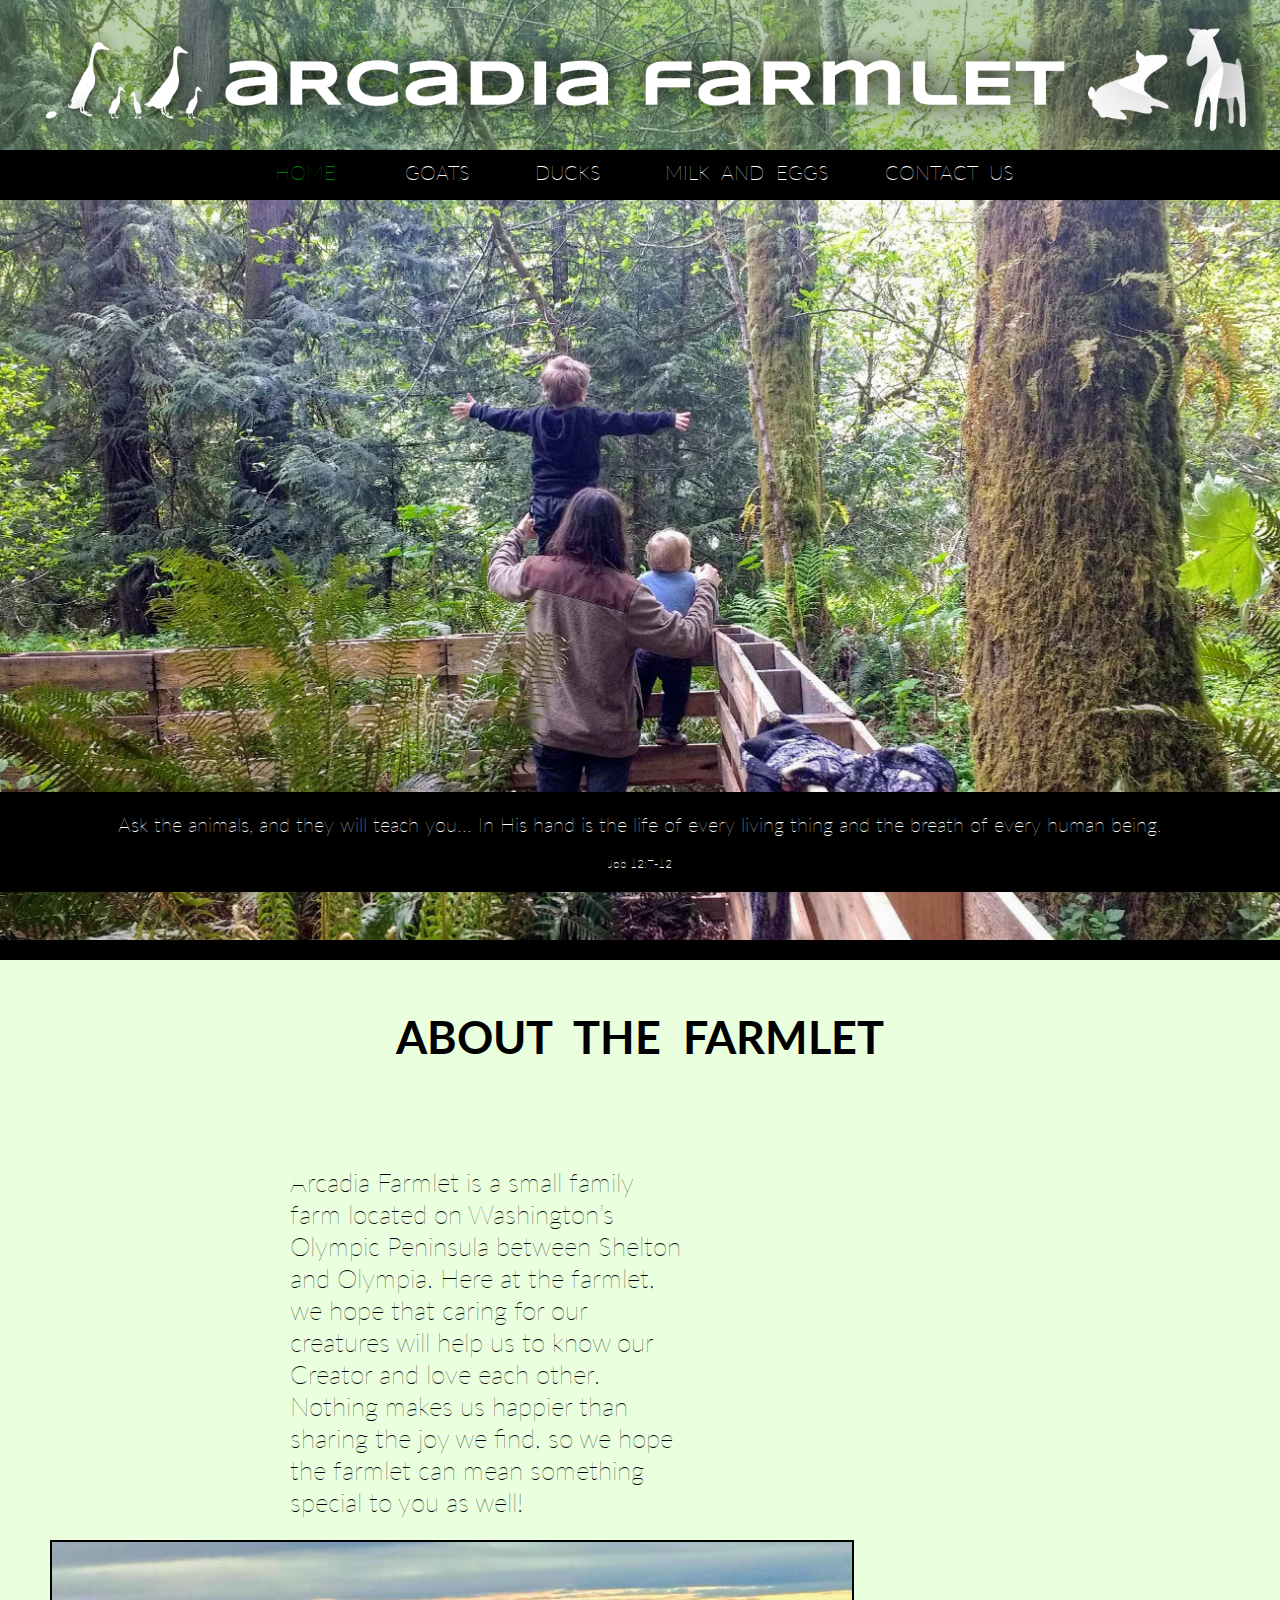
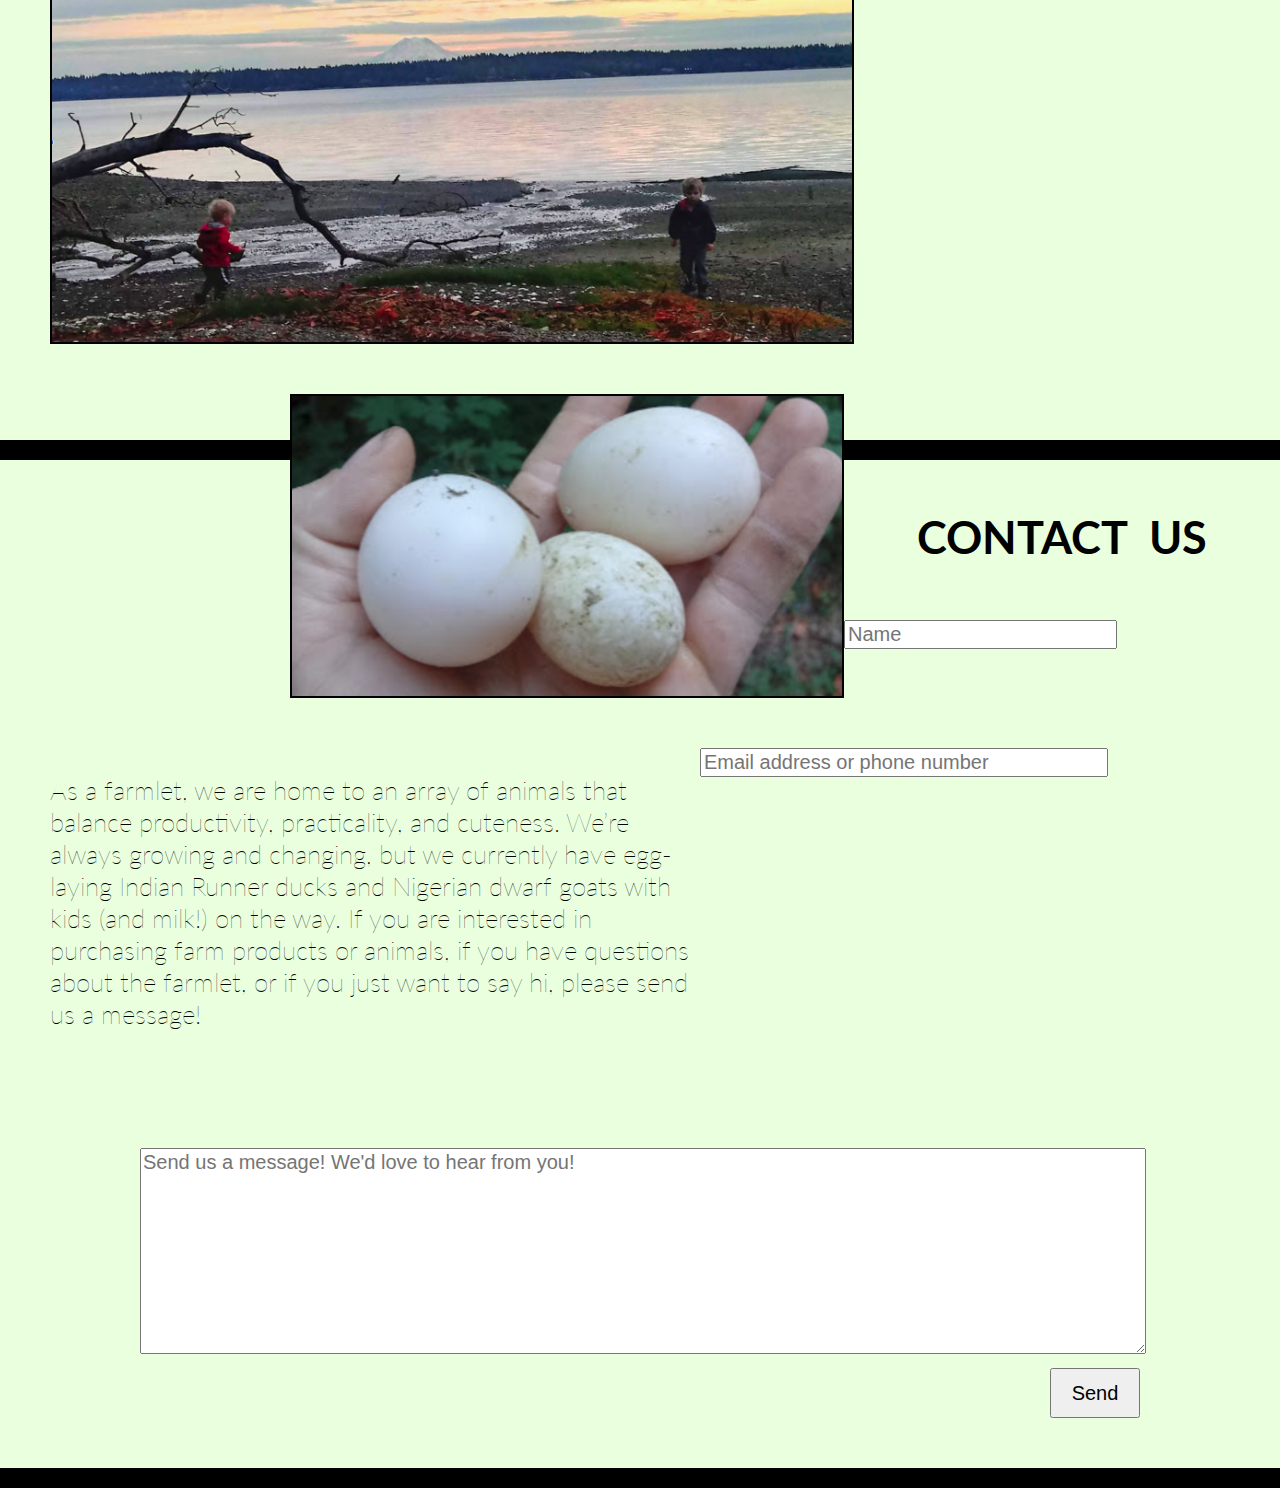
<file: index.html>
<!doctype html>

<head>
	<title>Arcadia Farmlet</title>
	<meta name="description" content="Arcadia Farmlet">
	<link rel="stylesheet" href="css/style.css">

	

</head>
<body>
	<section class="top_banner">
		<div class='top_banner_background'>
			<img class='object-fit_cover' src='images/top2.png' alt='green'>
		</div>
		<div class='overlay'>
			<img class='object-fit_cover' src='images/trans_green.png' alt='green'>
		</div>
		<div class="overlay">
			<img class='object-fit_contain' src="images/logo_no_bg.png" alt="Arcadia Farmlet">
		</div>
	</section>
	
	<section class="navbar">
		<div class='filler'></div><!-- This vertically centers the text -->
		<div class='navbar_item_holder'>
			<div class='navbar_item'><a style="color:green;" href="index.html">Home</a></div>
			<div class='navbar_item'><a href="goats.html">Goats</a></div>
			<div class='navbar_item'><a href="ducks.html">Ducks</a></div>
			<div style='width:220px;' class='navbar_item'><a href="milk_and_eggs.html">Milk&nbsp;&nbsp;and&nbsp;&nbsp;Eggs</a></div>
			<div class='navbar_item'><a href="contact.html">Contact&nbsp;&nbsp;Us</a></div>
		</div>
	</section>

	<section class="content">

		
		<div class="content_background">
		  <img src="images/k_fence_kids.jpg" alt="Home">
		</div>
		<div class="content_overlay">
			<p> Ask the animals, and they will teach you... In His hand is the life of every living thing  and the breath of every human being. </p>
			<p style='font-size:12px'>Job 12:7-12</p>
<!-- 			<img class='object-fit_contain' src="images/about.png" alt="Arcadia Farmlet"> -->
		</div>
		
	
		<section class='black_spacer'>
		</section>
	</section>
	<section class='about'>
		<div class='content_title'>
			<p> About&nbsp;&nbsp;the&nbsp;&nbsp;Farmlet </p>
		</div>
		<div class='content_row' style='height:400px'>
			<div class='content_text'</div>
				<p> Arcadia Farmlet is a small family farm located on Washington’s Olympic Peninsula between Shelton and Olympia. Here at the farmlet, we hope that caring for our creatures will help us to know our Creator and love each other. Nothing makes us happier than sharing the joy we find, so we hope the farmlet can mean something special to you as well!</p>
			</div>
			<div class='content_image'>
				<img src="images/rainier3.png" alt="Mt. Rainier">
			</div>
		</div>
		<div class='content_row' style='height:400px'>
			<div class='content_image' style='width:550px;height:300px; margin-left:290px;'>
				<img src="images/eggs.png" alt="eggs">
			</div>
			<div class='content_text' style='width:650px;margin-left:50px'>
				<p >As a farmlet, we are home to an array of animals that balance productivity, practicality, and cuteness.  We’re always growing and changing, but we currently have egg-laying Indian Runner ducks and Nigerian dwarf goats with kids (and milk!) on the way. If you are interested in purchasing farm products or animals, if you have questions about the farmlet, or if you just want to say hi, please send us a message!
				</p>
			</div>

		</div>
		
	</section>
		<section class='black_spacer' style='margin-top:100px'>
	</section>
		<div class='content_title' style='margin-top:50px;margin-bottom:30px'>
			<p> Contact&nbsp;&nbsp;Us </p>
		</div>
	<section class='contact' style="margins: auto;">
		<div style='width:1000px;margin-right:auto;margin-left:auto'>
			<form action="message.php">
		  		<input type="text" name="name" placeholder="Name" style='margin-right:10px;margin-bottom:10px;font-size:20px'><input style='font-size:20px;width:400px'type="text" name="email" placeholder="Email address or phone number"><br>
		  		<textarea cols='150' rows='30' name="message" style='width:1000px; font-family:Arial; height:200px; font-size:20px;text-align:top' placeholder="Send us a message! We'd love to hear from you!"></textarea>
		  		<div class='message_button_div' style=width:1000px;margin-top:10px;margin-bottom:50px;'>
		  			<input type="submit" value="Send" style='font-size:20px;width:90px;height:50px;margin-left:910px'>
		  		</div>
			</form>
		</div>
	</section>
	<section class='black_spacer'>
	</section>
	
<script src="js/main.js"></script>
</body>
</file>
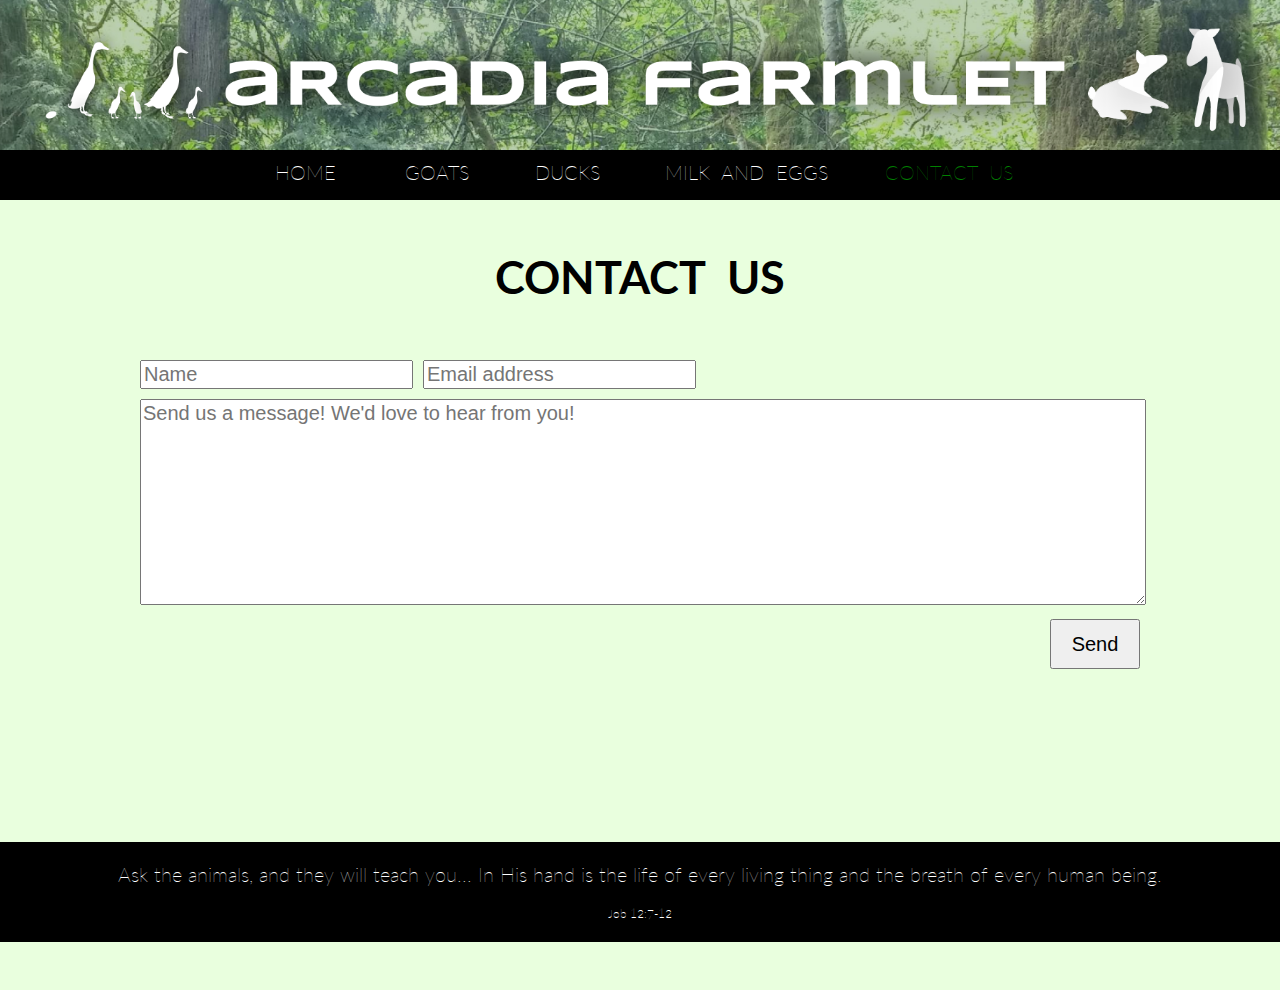
<file: contact.html>
<!doctype html>

<head>
	<title>Arcadia Farmlet</title>
	<meta name="description" content="Arcadia Farmlet">
	<link rel="stylesheet" href="css/style.css">

	

</head>
<body>
	<section class="top_banner">
		<div class='top_banner_background'>
			<img class='object-fit_cover' src='images/top2.png' alt='green'>
		</div>
		<div class='overlay'>
			<img class='object-fit_cover' src='images/trans_green.png' alt='green'>
		</div>
		<div class="overlay">
			<img class='object-fit_contain' src="images/logo_no_bg.png" alt="Arcadia Farmlet">
		</div>
	</section>
	
	<section class="navbar">
		<div class='filler'></div><!-- This vertically centers the text -->
		<div class='navbar_item_holder'>
			<div class='navbar_item'><a href="index.html">Home</a></div>
			<div class='navbar_item'><a href="goats.html">Goats</a></div>
			<div class='navbar_item'><a href="ducks.html">Ducks</a></div>
			<div style='width:220px;' class='navbar_item'><a href="milk_and_eggs.html">Milk&nbsp;&nbsp;and&nbsp;&nbsp;Eggs</a></div>
			<div class='navbar_item'><a style="color:green;" href="contact.html">Contact&nbsp;&nbsp;Us</a></div>
		</div>
	</section>

	<section class="content">
	<div class='content_title' style='margin-top:50px;margin-bottom:30px'>
			<p> Contact&nbsp;&nbsp;Us </p>
		</div>

	<section class='contact' style="margins: auto;">
		<div style='width:1000px;margin-right:auto;margin-left:auto'>
			<form>
		  		<input type="text" name="name" placeholder="Name" style='margin-right:10px;margin-bottom:10px;font-size:20px'><input style='font-size:20px; 'type="text" name="email" placeholder="Email address"><br>
		  		<textarea cols='150' rows='30' name="message" style='width:1000px; font-family:Arial; height:200px; font-size:20px;text-align:top' placeholder="Send us a message! We'd love to hear from you!"></textarea>
		  		<div class='message_button_div' style=width:1000px;margin-top:10px;margin-bottom:50px;'>
		  			<input type="submit" value="Send" style='font-size:20px;width:90px;height:50px;margin-left:910px'>
		  		</div>
			</form>
		</div>

		

		<div class="content_overlay">
			<p> Ask the animals, and they will teach you... In His hand is the life of every living thing  and the breath of every human being. </p>
			<p style='font-size:12px'>Job 12:7-12</p>
<!-- 			<img class='object-fit_contain' src="images/about.png" alt="Arcadia Farmlet"> -->
		</div>
		

	</section>		

	
<script src="js/main.js"></script>
</body>
</file>
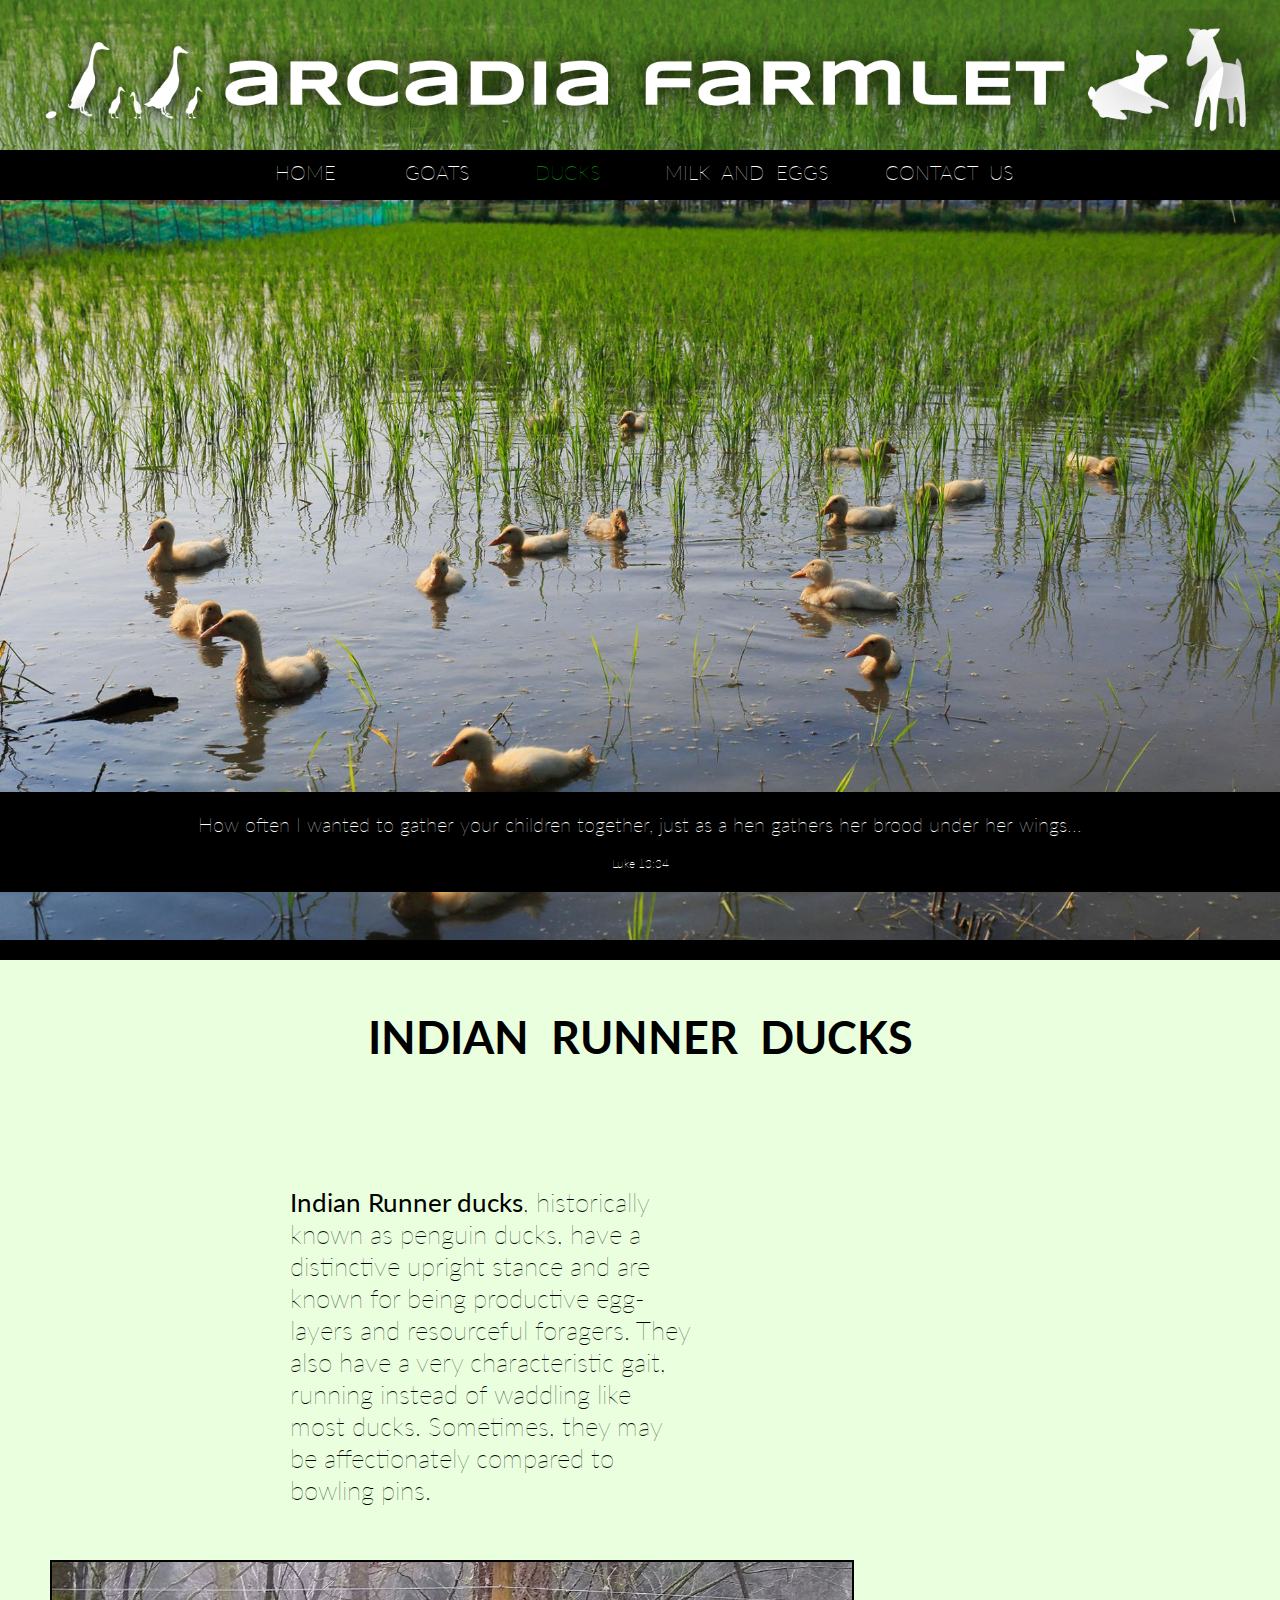
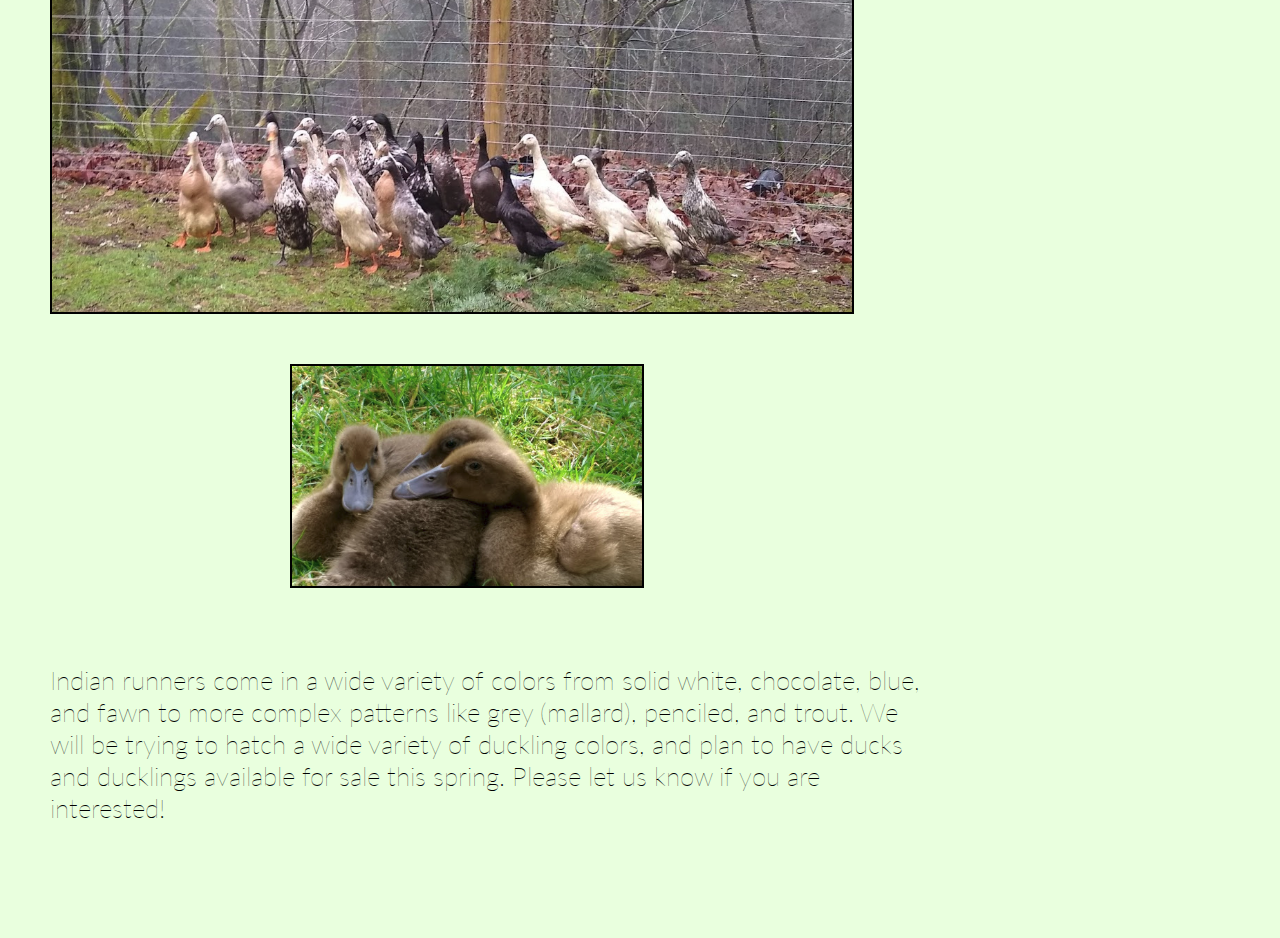
<file: ducks.html>
<!doctype html>

<head>
	<title>Arcadia Farmlet</title>
	<meta name="description" content="Arcadia Farmlet">
	<link rel="stylesheet" href="css/style.css">

	

</head>
<body>
	<section class="top_banner">
		<div class='top_banner_background'>
			<img class='object-fit_cover' src='images/rice_top.png' alt='green'>
		</div>
		<div class='overlay'>
			<img class='object-fit_cover' src='images/trans_green.png' alt='green'>
		</div>
		<div class="overlay">
			<img class='object-fit_contain' src="images/logo_no_bg.png" alt="Arcadia Farmlet">
		</div>
	</section>
	
	<section class="navbar">
		<div class='filler'></div><!-- This vertically centers the text -->
		<div class='navbar_item_holder'>
			<div class='navbar_item'><a  href="index.html">Home</a></div>
			
			<div class='navbar_item'><a href="goats.html">Goats</a></div>
			<div class='navbar_item'><a style="color:green;" href="ducks.html">Ducks</a></div>
			<div style='width:220px;' class='navbar_item'><a href="milk_and_eggs.html">Milk&nbsp;&nbsp;and&nbsp;&nbsp;Eggs</a></div>
			<div class='navbar_item'><a href="contact.html">Contact&nbsp;&nbsp;Us</a></div>
		</div>
	</section>

	<section class="content">

		
		<div class="content_background">
		  <img src="images/ducks_rice.jpg" alt="Home">
		</div>
		<div class="content_overlay">
			<p> How often I wanted to gather your children together, just as a hen gathers her brood under her wings... </p>
			<p style='font-size:12px'>Luke 13:34</p>
<!-- 			<img class='object-fit_contain' src="images/about.png" alt="Arcadia Farmlet"> -->
		</div>
		
		<section class='black_spacer'>
		</section>

	</section>
	<section class='content'>
		<div class='content_title' style='height:100px'>
			<p> Indian&nbsp;&nbsp;Runner&nbsp;&nbsp;Ducks</p>
		</div>
		<div class='content_row' style='height:350px;'>
			<div class='content_text'</div>
				<p><b>Indian Runner ducks</b>, historically known as penguin ducks, have a distinctive upright stance and are known for being productive egg-layers and resourceful foragers. They also have a very characteristic gait, running instead of waddling like most ducks. Sometimes, they may be affectionately compared to bowling pins.</p>
			</div>
			<div class='content_image' style='height:350px'>
				<img src="images/ducks.png" alt="Ducklings">
			</div>
		</div>
		<div class='content_row'style='height:300px;'>
			<div class='content_image' style='width:350px; height:220px;margin-left:290px;'>
				<img src="images/ducklings.png" alt="Ducklings">
			</div>
			<div class='content_text' style='width:870px;height:300px;margin-left:50px'>
				<p >Indian runners come in a wide variety of colors from solid white, chocolate, blue, and fawn to more complex patterns like grey (mallard), penciled, and trout. We will be trying to hatch a wide variety of duckling colors, and plan to have ducks and ducklings available for sale this spring. Please let us know if you are interested!
				</p>
			</div>


		</div>
	</section>
<script src="js/main.js"></script>
</body>
</file>
<file: css/style.css>
/*----------------------------------------------------------------------*/

/* Import Google Font
------------------------------------------------------------------------*/

@import url('https://fonts.googleapis.com/css?family=Lato:400,700|Poppins:400,700|Raleway');

html,
body {
	margin:0px;
	background:#e9ffdeff;
}

img {
	width:100%;
	height:100%;
	border: 0;
	margin:auto;
	object-fit: cover;
}
a{
	color:white;
	text-decoration: none;
	padding:50px
}


/* mouse over link */
a:hover {
  color: lightgray;
}

/* selected link */
a:active {
  color: green;
}

.object-fit_cover {
  object-fit: cover
}

/*vertically centers text for navbar*/
.filler{
	height:12px
}

.object-fit_contain {
  object-fit: contain;
  margin:auto;
}
.top_banner {
	width:100%;
	height:150px
}

.navbar{
	color:#ffffff;
	background:rgba(0, 0, 0, 1);
	width:100%;
	height:50px;
	left:0;
	top:0;
	position:relative;
	margin-bottom:0px;
}

.navbar_item_holder{
	height:38px;
	width:830px;
	margin-left:auto;
	margin-right:auto;
}
.navbar_item{
	font-family: 'Lato', sans-serif;
  	font-size: 20px;
  	font-weight: 40;
  	line-height: 1;
  	text-transform: uppercase;
  	text-align: center;
  	float:left;
  	width:130px;
  	height:38px
  	
}
.navmenu_option{
	
}
.top_banner_background {
  height: 150px;
  width: 100%;	
  padding: 0px;
}
.content{
	height:740px;
	width:100%;
	position:relative;
}
.content_background {
  height: 100%;
  width: 100%;	
  padding: 0px;
}

.overlay {
  background: rgba(0, 0, 0, 0);
  width:100%;
  height:150px;
  left: 0;
  top: 0;
  position: absolute;
}
.content_overlay {
	background: rgba(0, 0, 0, 1);
	width:100%;
	height:100px;
	left: 0;
	top:80%;
	position: absolute;
	text-align: center;
  	font-family: 'Lato', sans-serif;
  	font-size: 20px;
  	font-weight: 40;
  	color:white;
}
.content_text {
	background: rgba(0, 0, 0, 0);
	width:400px;
	height:400px;
	text-align: left;
  	font-family: 'Lato', sans-serif;
  	font-size: 26px;
  	font-weight: 40;
  	color:black;
  	float:left;
  	margin-left:290px;
}
.content_image {
	background: rgba(0, 0, 0, 0);
	width:800px;
	height:400px;
	text-align: left;
  	font-family: 'Lato', sans-serif;
  	font-size: 35px;
  	font-weight: 40;
  	color:black;
  	float:left;
  	margin-left:50px;
  	margin-bottom:50px;
  	border-color:rgba(0, 0, 0, 1);
  	border:2px solid;
}
.content_title {
	background: rgba(0, 0, 0, 0);
	width:100%;
	height:80px;
	text-align: center;
  	font-family: 'Lato', sans-serif;
  	font-size: 45px;
  	color:black;
  	font-weight:bold;
  	text-transform:uppercase;
  	margin-top:70px;
  	margin-bottom:50px;
}

.black_spacer{
	color:#ffffff;
	background:rgba(0, 0, 0, 1);
	width:100%;
	height:20px;
	left:0;
	top:0;
	margin-bottom:0px;
}

.goat_text {
	background: rgba(0, 0, 0, 0);
	width:350px;
	height:400px;
	text-align: left;
  	font-family: 'Lato', sans-serif;
  	font-size: 26px;
  	font-weight: 40;
  	color:black;
  	float:left;
  	margin-left:290px;
}

.goat_image {
	background: rgba(0, 0, 0, 0);
	width:450px;
	height:350px;
	text-align: left;
  	font-family: 'Lato', sans-serif;
  	font-size: 35px;
  	font-weight: 40;
  	color:black;
  	float:left;
  	margin-left:50px;
  	margin-bottom:50px;
  	border-color:rgba(0, 0, 0, 1);
  	border:2px solid;
}

.goat_row{
	
}

.goat_title {
	background: rgba(0, 0, 0, 0);
	width:90%;
	height:80px;
	top:300;
	text-align: center;
  	font-family: 'Lato', sans-serif;
  	font-size: 45px;
  	color:black;
  	font-weight:bold;
  	text-transform:uppercase;
  	position:relative;
}

/* Style the Image Used to Trigger the Modal */
#myImg {
  border-radius: 5px;
  cursor: pointer;
  transition: 0.3s;
}

.expandable_image:hover {opacity: 0.5;}

/* The Modal (background) */
.modal {
  display: none; /* Hidden by default */
  position: fixed; /* Stay in place */
  z-index: 1; /* Sit on top */
  padding-top: 30px; /* Location of the box */
  left: 0;
  top: 0;
  width: 100%; /* Full width */
  height: 100%; /* Full height */
  overflow: auto; /* Enable scroll if needed */
  background-color: rgb(0,0,0); /* Fallback color */
  background-color: rgba(0,0,0,0.9); /* Black w/ opacity */
}

/* Modal Content (Image) */
.modal-content {
  margin: auto;
  display: block;
  width: 80%;
  height:85%;
  object-fit: contain;
}

/* Caption of Modal Image (Image Text) - Same Width as the Image */
/* #caption { */
/*   margin: auto; */
/*   display: block; */
/*   width: 80%; */
/*   max-width: 700px; */
/*   text-align: center; */
/*   color: #ccc; */
/*   padding: 10px 0; */
/*   height: 150px; */
/* } */

/* Add Animation - Zoom in the Modal */
.modal-content, #caption { 
  animation-name: zoom;
  animation-duration: 0.6s;
}

@keyframes zoom {
  from {transform:scale(0)} 
  to {transform:scale(1)}
}

/* The Close Button */
.close {
  position: absolute;
  top: 15px;
  right: 35px;
  color: #f1f1f1;
  font-size: 40px;
  font-weight: bold;
  transition: 0.3s;
}

.close:hover,
.close:focus {
  color: #bbb;
  text-decoration: none;
  cursor: pointer;
}

/* 100% Image Width on Smaller Screens */
@media only screen and (max-width: 700px){
  .modal-content {
    width: 100%;
  }
}
</file>
